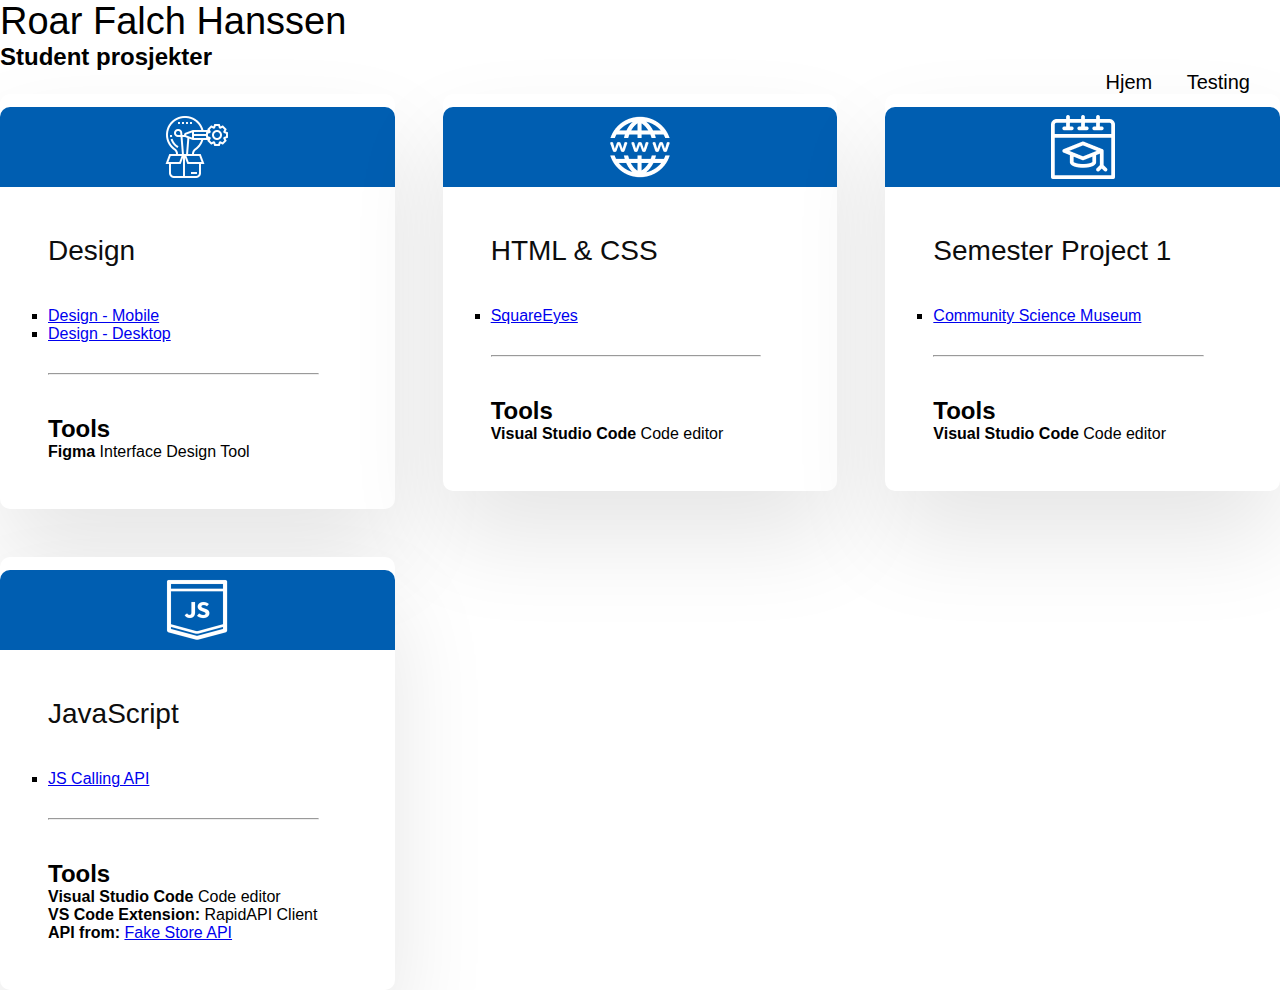
<file: index.html>
<!DOCTYPE html>
<html lang="en">
<head>
    <meta charset="UTF-8">
    <meta http-equiv="X-UA-Compatible" content="IE=edge">
    <meta name="viewport" content="width=device-width, initial-scale=1.0">
    <link rel="stylesheet" href="css/style.css">
    <title>RFH Stud</title>
</head>
<body>
    
    <header>
        <h1>Roar Falch Hanssen</h1>
        <h2>Student prosjekter</h2>
        <nav>
            <ul>
                <li><a href="index.html" target="_blank">Hjem</a></li>
                <li><a href="testing.html" target="_blank">Testing</a></li>
            </ul>
        </nav>
    </header>

    <main>

        <div class="grid">
            <div class="grid-item">
                <div class="card">
                    <div class="card-head"><img class="card-img" src="images/prototyping.png" alt="prototype"></div>
                    <div class="card-content">
                        <h1 class="card-header">Design</h1>
                        <p class="card-text">
                            <ul class="opening-hours">
                                <li><a href="https://www.figma.com/proto/2XqCSrYJtyGp5RxidBEQ6q/SquareEyes-Mobile?page-id=0%3A1&node-id=44%3A44&viewport=368%2C556%2C0.4&scaling=scale-down&starting-point-node-id=44%3A44" target="_blank">Design - Mobile</a></li>
                                <li><a href="https://www.figma.com/proto/YxTFRR4QXhosRTQNp2SZKV/SquareEyes-Desktop?page-id=0%3A1&node-id=115%3A966&viewport=-8848%2C1607%2C0.83&scaling=scale-down&starting-point-node-id=94%3A1372&fbclid=IwAR3X_CXJ4a6iwMgHDR7EE5qHFKH-1_PZv2uHOQdheQC95HA7mAJYbGMXZC8" target="_blank">Design - Desktop</a></li>
                            </ul>
                        </p>
                        <hr>
                        <p class="card-text">
                            <h2>Tools</h2>
                            <b>Figma</b>
                            Interface Design Tool
                        </p>
                        
                    </div>
                </div>
            </div>
            <div class="grid-item">
                <div class="card">
                    <div class="card-head"><img class="card-img" src="images/www.png" alt="html & css"></div>
                    <div class="card-content">
                        <h1 class="card-header">HTML & CSS</h1>
                        <p class="card-text">
                            <ul class="opening-hours">
                                <li><a href="https://roarfh.netlify.app/">SquareEyes</a></li>
                            </ul>
                        </p>
                        <hr>
                        <p class="card-text">
                            <h2>Tools</h2>
                            <b>Visual Studio Code</b>
                            Code editor
                        </p>
                        
                    </div>
                </div>
            </div>
            <div class="grid-item">
                <div class="card">
                    <div class="card-head"><img class="card-img" src="images/semester.png" alt="semester prosjekt"></div>
                    <div class="card-content">
                        <h1 class="card-header">Semester Project 1</h1>
                        <p class="card-text">
                            <ul class="opening-hours">
                                <li><a href="https://roarfh-s1.netlify.app/" target="_blank">Community Science Museum</a></li>
                                
                            </ul>
                        </p>
                        <hr>
                        <p class="card-text">
                            <h2>Tools</h2>
                            <b>Visual Studio Code</b>
                            Code editor
                        </p>
                        
                    </div>
                </div>
            </div>
            <div class="grid-item">
                <div class="card">
                    <div class="card-head"><img class="card-img" src="images/javascript.png" alt="javascript"></div>
                    <div class="card-content">
                        <h1 class="card-header">JavaScript</h1>
                        <p class="card-text">
                            <ul class="opening-hours">
                                <li><a href="https://rfh-js1.netlify.app/" target="_blank">JS Calling API</a></li>
                            </ul>
                        </p>
                        <hr>
                        <p class="card-text2">
                            <h2>Tools</h2>
                            <b>Visual Studio Code</b> Code editor<br>
                            <b>VS Code Extension:</b> RapidAPI Client<br>
                            <b>API from:</b> <a href="https://fakestoreapi.com/">Fake Store API</a><br>
                        </p>
                        
                    </div>
                </div>
            </div>
        </div>  

    </main>



    

</body>
</html>
</file>
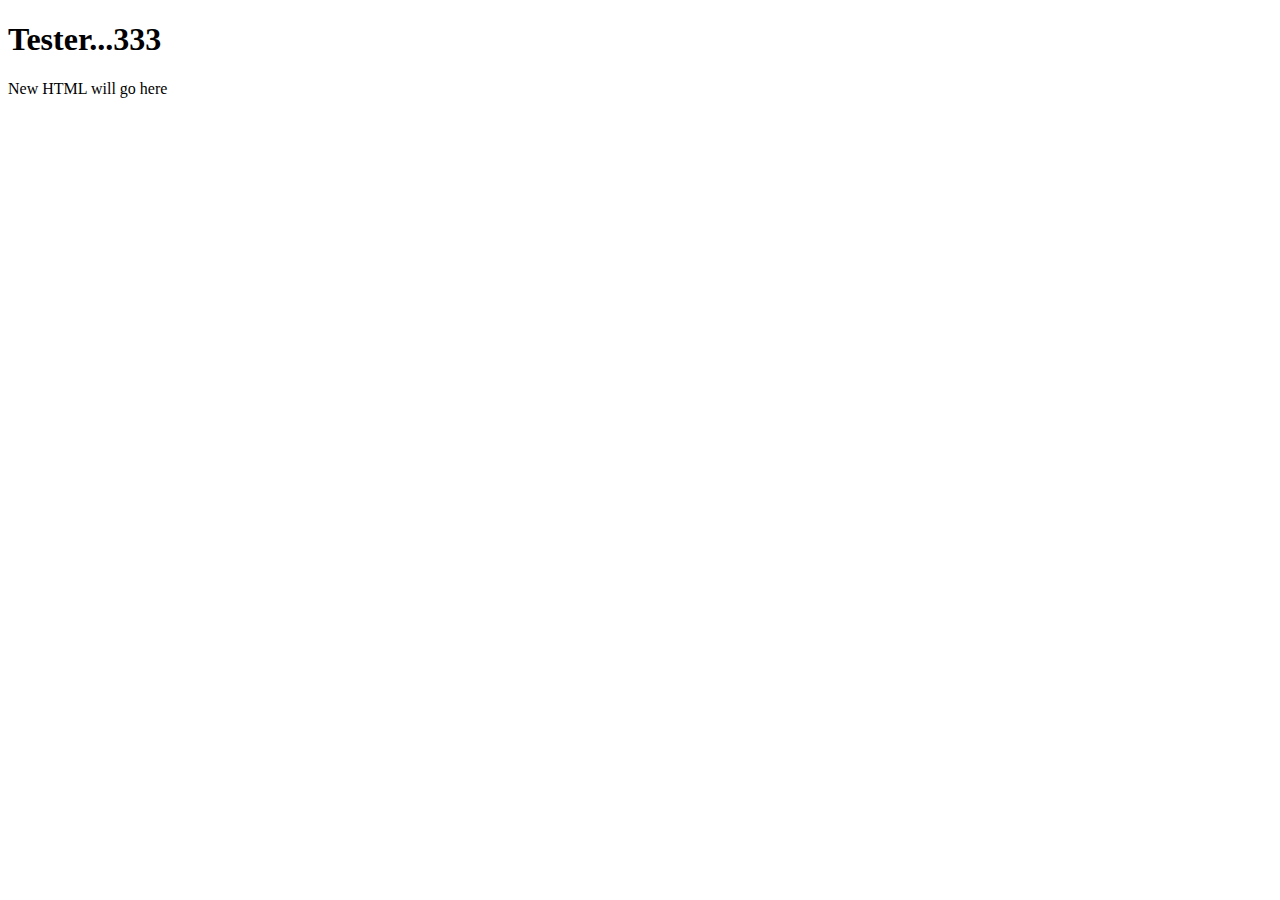
<file: api_test3/index.html>
<!DOCTYPE html>
<html lang="no">
<head>
   <meta http-equiv="Content-type" content="text/html; charset=UTF-8" />
   <meta http-equiv="Content-Language" content="no" />
   <meta name="viewport" content="width=device-width, initial-scale=1.0">
   <link rel="stylesheet" type="text/css" href="style.css" media="all" />
   <script src="index.js"></script>
   <title>Tester javascript 3</title>
</head>
<body>

   <div class="container">
      <h1>Tester...333</h1>

      <div class="results">
         New HTML will go here
      </div>
   </div>



</body>
</html>
</file>
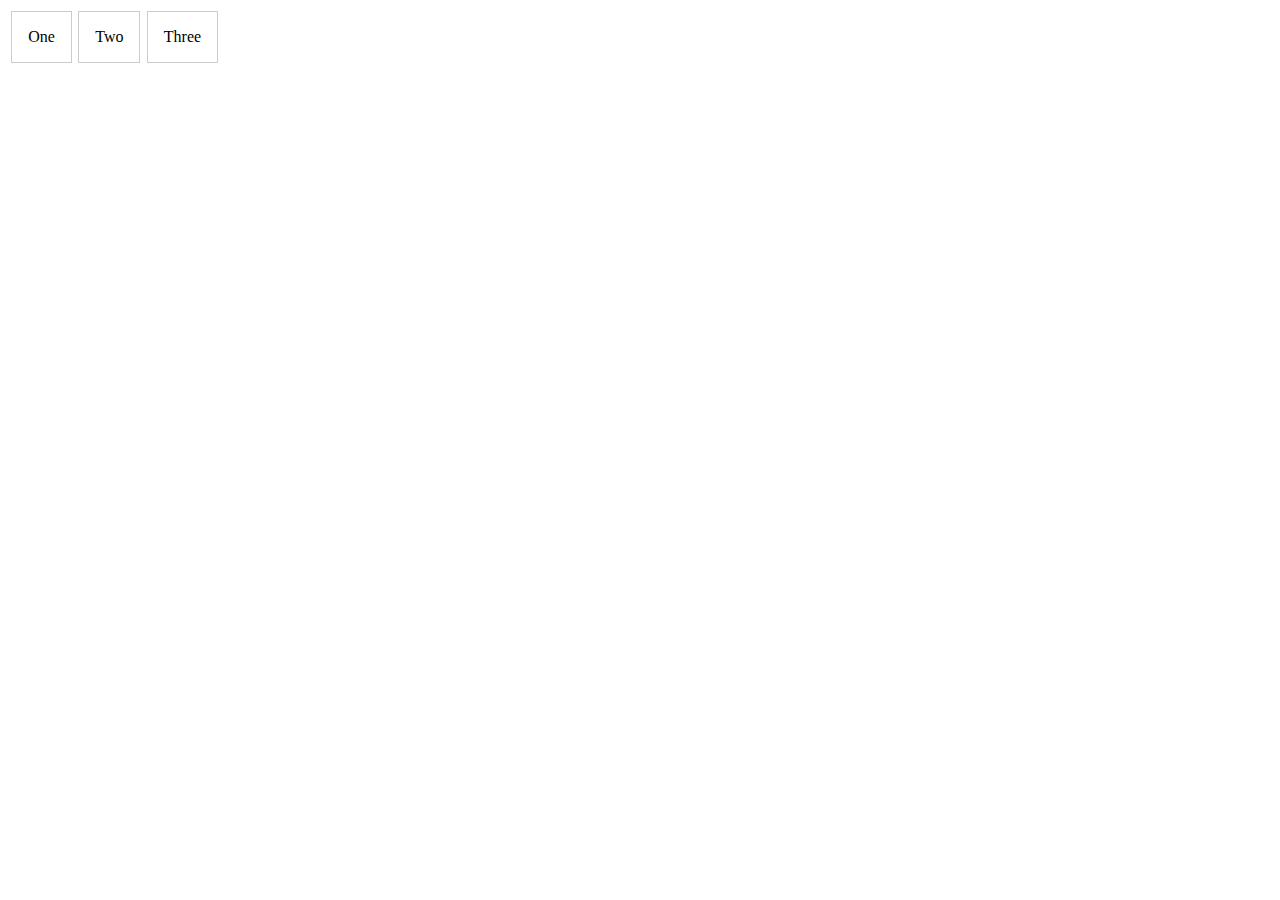
<file: onmouseover_mouseout/index.html>
<html>
    <head>        
        <link rel="stylesheet" href="css/style.css" />
    </head>
    <body>
        <div class="container">
            <div data-content="first content">One</div>
            <div data-content="second content">Two</div>
            <div data-content="third content">Three</div>
        </div>
        

        <div class="display"></div>

        <script src="index.js"></script>
    </body>
</html>
</file>
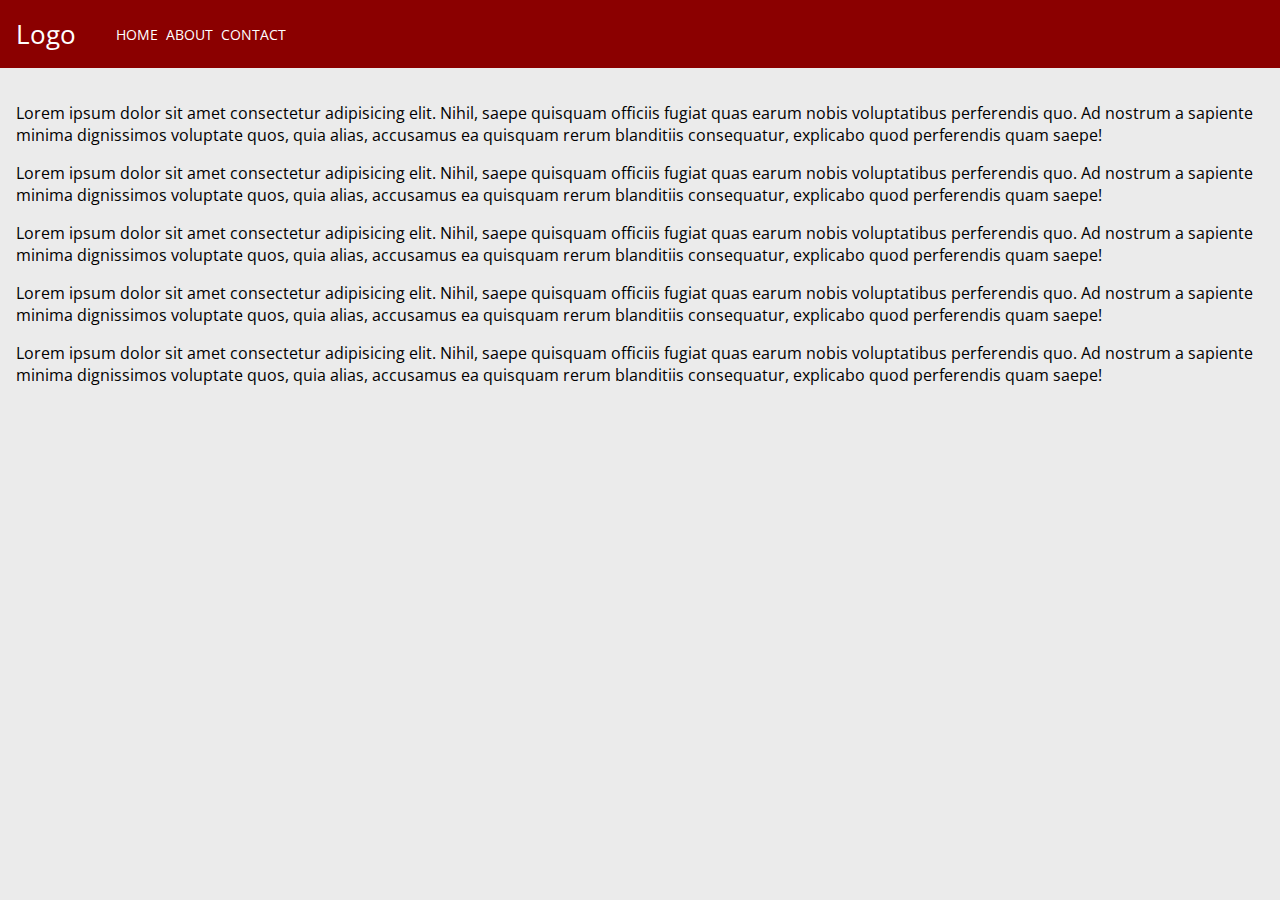
<file: scrollEvent/index.html>
<!DOCTYPE html>
<html lang="en">
    <head>
        <meta charset="UTF-8" />
        <meta name="viewport" content="width=device-width, initial-scale=1.0" />
        <title>Scroll event</title>
        <link href="css/style.css" rel="stylesheet" />
        <link rel="icon" href="data:;base64,=" />
    </head>
    <body>
        <nav>
            <a href="/" class="logo">Logo</a>
            <div class="menu">
                <a href="/" class="active">Home</a>
                <a href="/about">About</a>
                <a href="/contact">Contact</a>
            </div>
        </nav>
        <div class="container">
            <p>
                Lorem ipsum dolor sit amet consectetur adipisicing elit. Nihil, saepe quisquam officiis fugiat quas earum nobis voluptatibus perferendis quo. Ad nostrum a sapiente minima dignissimos
                voluptate quos, quia alias, accusamus ea quisquam rerum blanditiis consequatur, explicabo quod perferendis quam saepe!
            </p>
            <p>
                Lorem ipsum dolor sit amet consectetur adipisicing elit. Nihil, saepe quisquam officiis fugiat quas earum nobis voluptatibus perferendis quo. Ad nostrum a sapiente minima dignissimos
                voluptate quos, quia alias, accusamus ea quisquam rerum blanditiis consequatur, explicabo quod perferendis quam saepe!
            </p>
            <p>
                Lorem ipsum dolor sit amet consectetur adipisicing elit. Nihil, saepe quisquam officiis fugiat quas earum nobis voluptatibus perferendis quo. Ad nostrum a sapiente minima dignissimos
                voluptate quos, quia alias, accusamus ea quisquam rerum blanditiis consequatur, explicabo quod perferendis quam saepe!
            </p>
            <p>
                Lorem ipsum dolor sit amet consectetur adipisicing elit. Nihil, saepe quisquam officiis fugiat quas earum nobis voluptatibus perferendis quo. Ad nostrum a sapiente minima dignissimos
                voluptate quos, quia alias, accusamus ea quisquam rerum blanditiis consequatur, explicabo quod perferendis quam saepe!
            </p>
            <p>
                Lorem ipsum dolor sit amet consectetur adipisicing elit. Nihil, saepe quisquam officiis fugiat quas earum nobis voluptatibus perferendis quo. Ad nostrum a sapiente minima dignissimos
                voluptate quos, quia alias, accusamus ea quisquam rerum blanditiis consequatur, explicabo quod perferendis quam saepe!
            </p>
        </div>
        <script src="js/script.js"></script>
    </body>
</html>
</file>
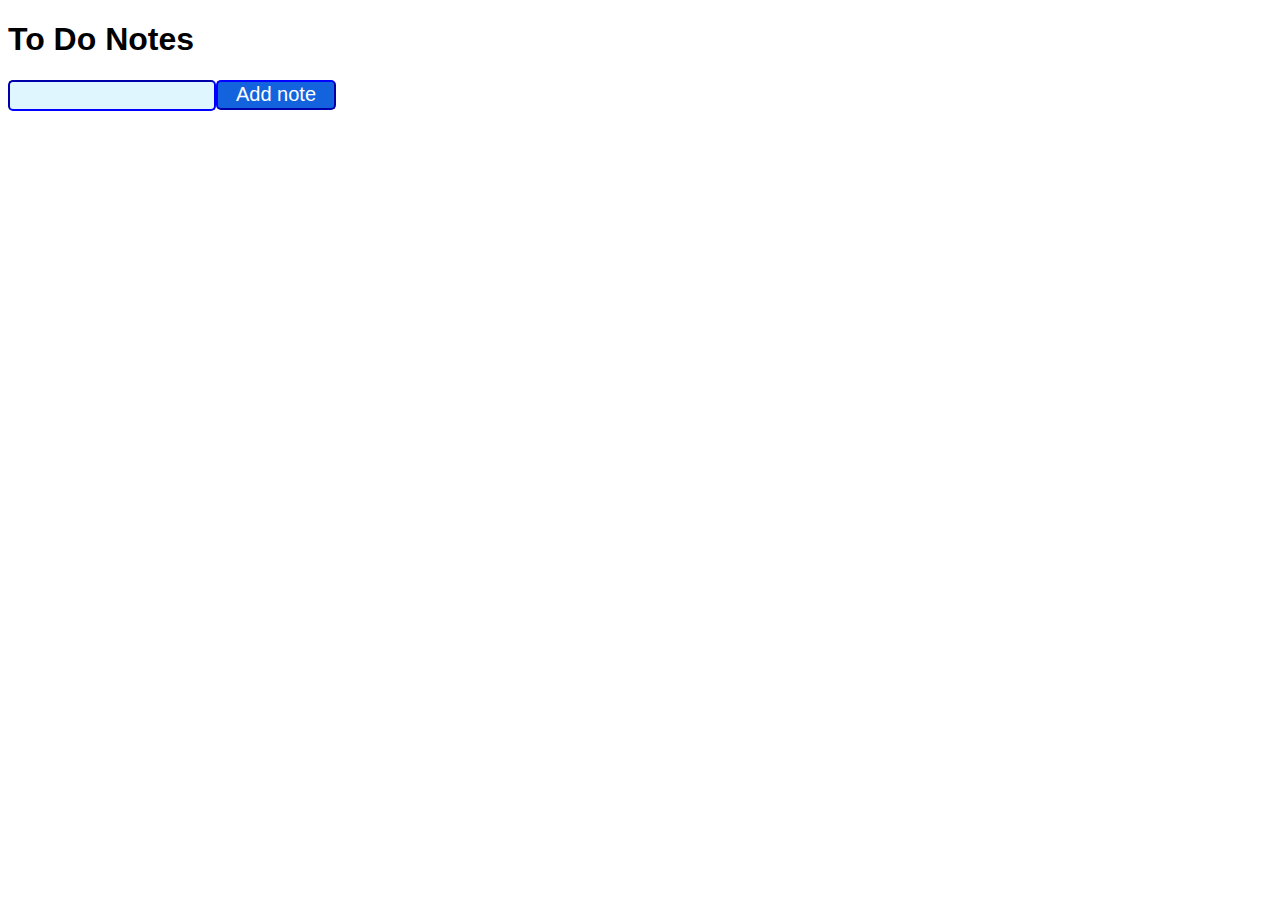
<file: todonotes/index.html>
<!DOCTYPE html>
<html lang="en">
<head>
    <meta charset="UTF-8">
    <meta http-equiv="X-UA-Compatible" content="IE=edge">
    <meta name="viewport" content="width=device-width, initial-scale=1.0">
    <link rel="stylesheet" href="css/onClick.css">
    <link rel="shortcut icon" href="#">
    <title>To Do Notes</title>
</head>
<body>
    <h1>To Do Notes</h1>
    <div class="form">
    <input type="text" id="note-input">
    <button id="add-note">Add note</button>
    </div>
    <ul id="notes"></ul>
    <script src="js/onClick.js"></script>
</body>
</html>
</file>
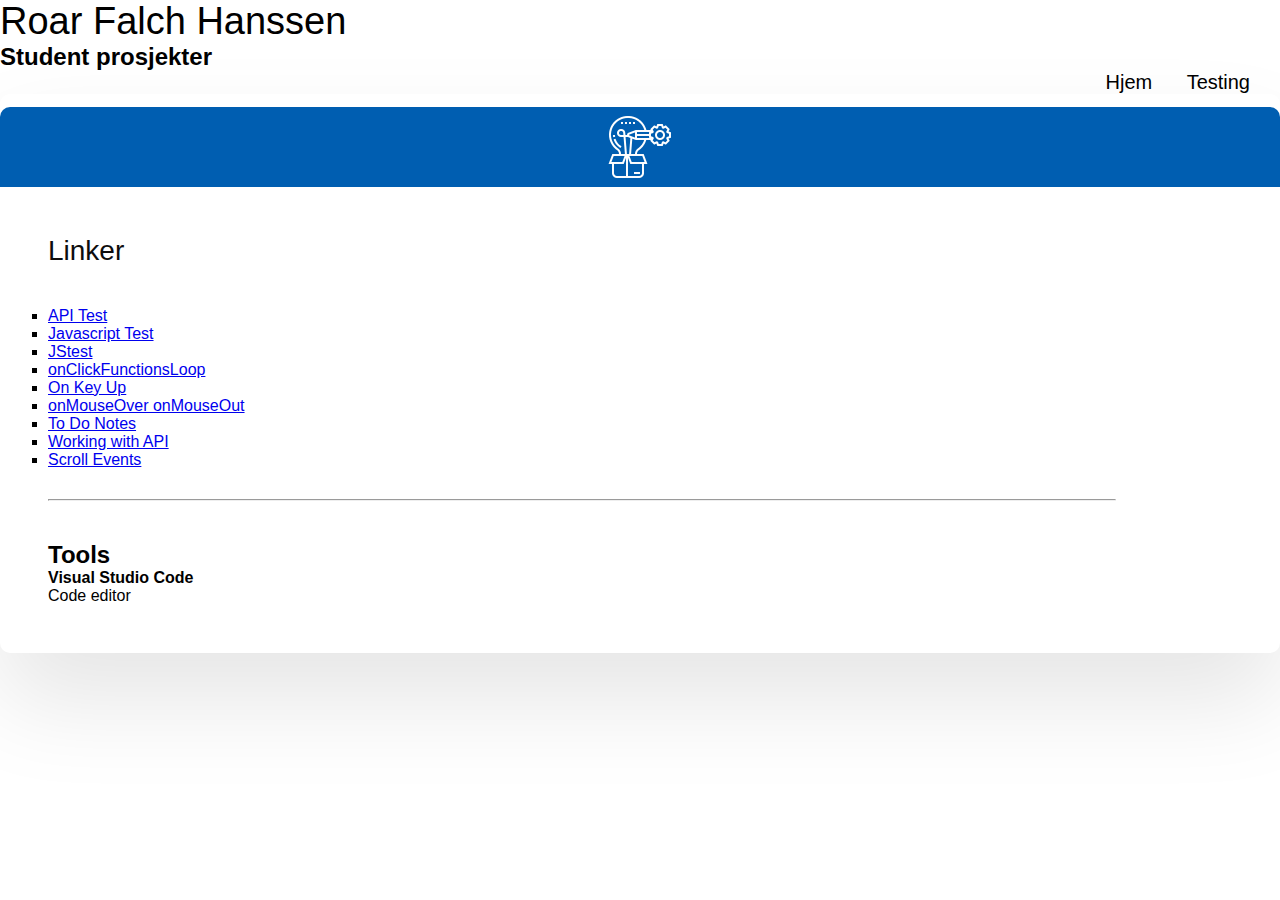
<file: testing.html>
<!DOCTYPE html>
<html lang="en">
<head>
    <meta charset="UTF-8">
    <meta http-equiv="X-UA-Compatible" content="IE=edge">
    <meta name="viewport" content="width=device-width, initial-scale=1.0">
    <link rel="stylesheet" href="css/style.css">
    <title>RFH Stud</title>
</head>
<body>
    
    <header>
        <h1>Roar Falch Hanssen</h1>
        <h2>Student prosjekter</h2>
        <nav>
            <ul>
                <li><a href="index.html" target="_blank">Hjem</a></li>
                <li><a href="testing.html" target="_blank">Testing</a></li>
            </ul>
        </nav>
    </header>

    <main>

        <div class="grid">
            <div class="grid-item">
                <div class="card">
                    <div class="card-head"><img class="card-img" src="images/prototyping.png" alt="prototype"></div>
                    <div class="card-content">
                        <h1 class="card-header">Linker</h1>
                        <p class="card-text">
                            <ul>
                                <li><a href="api_test/index.html" target="_blank">API Test</a></li>
                                <li><a href="Javascript-test/index.html" target="_blank">Javascript Test</a></li>
                                <li><a href="jstest/jstest.html" target="_blank">JStest</a></li>
                                <li><a href="onClickFunctionLoop/onClickFunctionsLoop.html" target="_blank">onClickFunctionsLoop</a></li>
                                <li><a href="onKeyUp/onKeyUp.html" target="_blank">On Key Up</a></li>
                                <li><a href="onmouseover_mouseout/index.html" target="_blank">onMouseOver onMouseOut</a></li>
                                <li><a href="todonotes/index.html" target="_blank">To Do Notes</a></li>
                                <li><a href="workingWithAPI/index.html" target="_blank">Working with API</a></li>
                                <li><a href="scrollEvent/index.html" target="_blank">Scroll Events</a></li>
                            </ul>
                        </p>
                        <hr>
                        <p class="card-text2">
                            <h2>Tools</h2>
                            <b>Visual Studio Code</b><br>
                            Code editor
                        </p>
                        
                    </div>
                </div>
            </div>
        </div>  

    </main>



    

</body>
</html>
</file>
<file: onClickFunctionLoop/onClickFunctionsLoop.html>
<html>
    <head>
        <link href="onClickFunctionsLoop.css" rel="stylesheet" />
    </head>
    <body>
        <div class="container">
            <div class="one" data-price="15">15</div>
            <div class="two" data-price="16">16</div>
            <div class="three" data-price="18">18</div>
        </div>
        
        <script src="onClickFunctionsLoop.js"></script>
    </body>
</html>
</file>
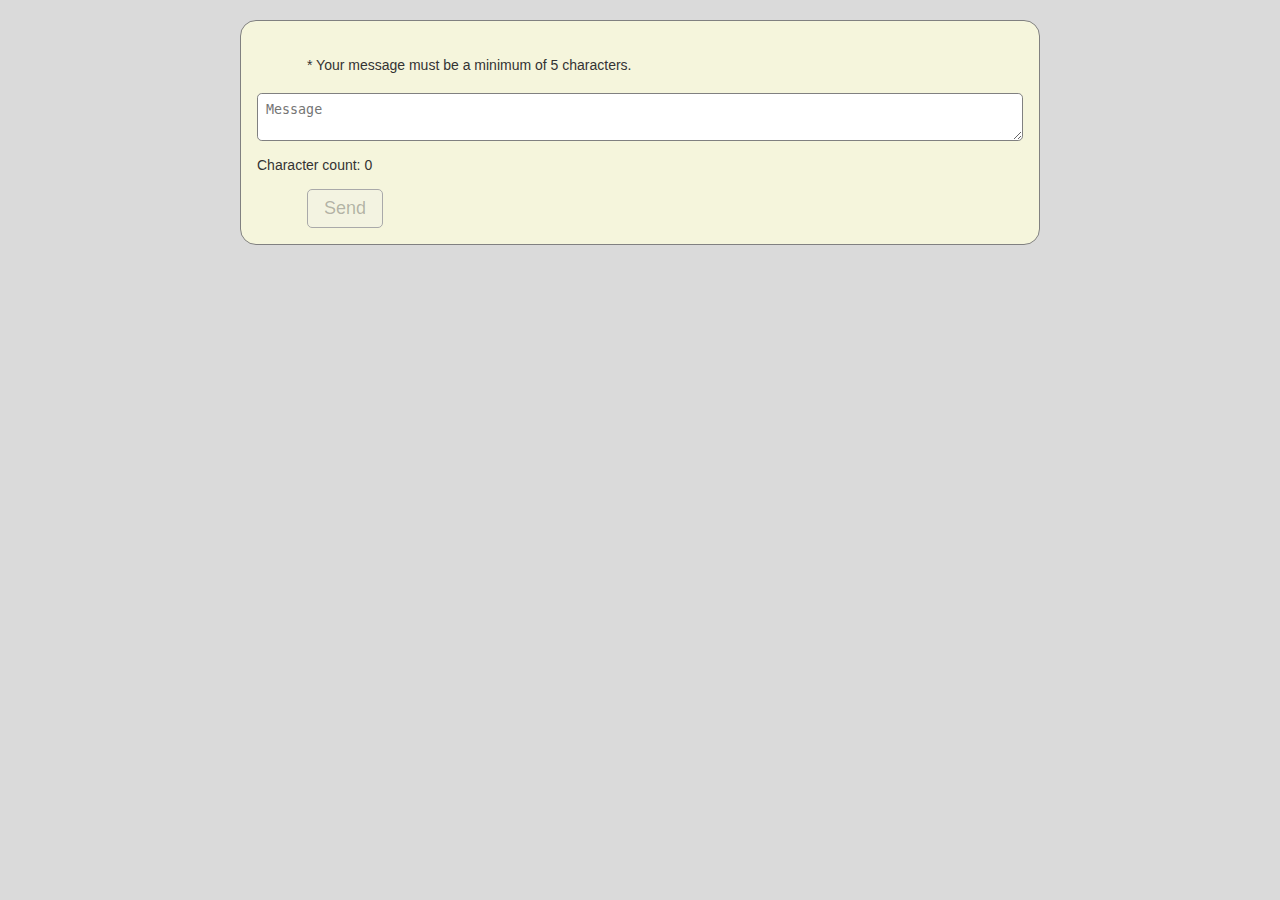
<file: onKeyUp/onKeyUp.html>
<!DOCTYPE html>
<html lang="en">
<head>
    <meta charset="UTF-8">
    <meta http-equiv="X-UA-Compatible" content="IE=edge">
    <meta name="viewport" content="width=device-width, initial-scale=1.0">
    <link rel="stylesheet" href="onKeyUp.css">
    <link rel="icon" href="data:;base64,=">
    <title>onKeyUp</title>
</head>
<body>
    <div class="container">
        <form action="mailto:rfh74@yahoo.no" method="post">
            <p>* Your message must be a minimum of 5 characters.</p>
            <textarea placeholder="Message"></textarea>
            <div class="character-count">Character count: <span>0</span></div>
            <div>
                <button type="submit" disabled>Send</button>
            </div>
        </form>
    </div>

    <script src="onKeyUp.js"></script>
</body>
</html>
</file>
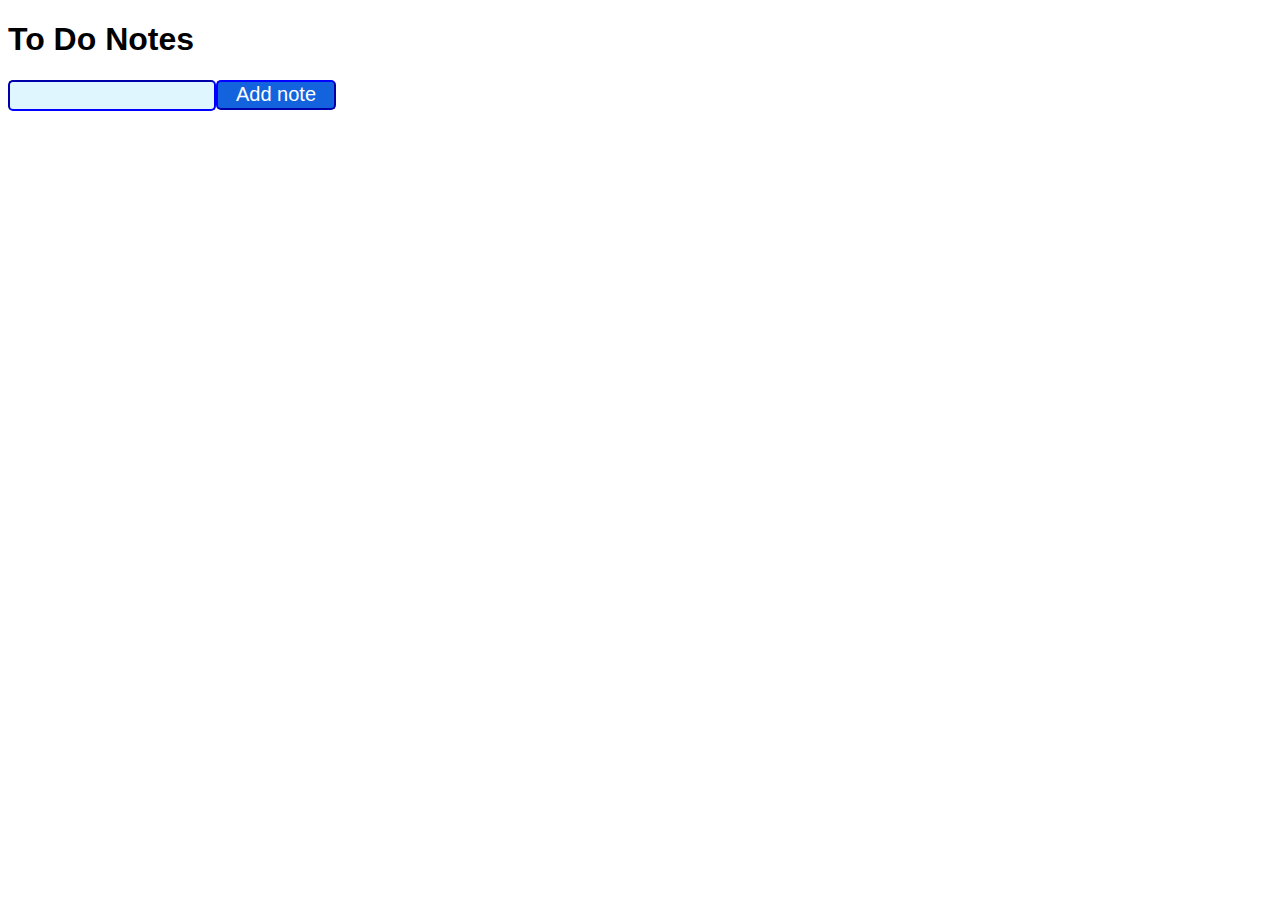
<file: todonotes/todo.html>
<!DOCTYPE html>
<html lang="en">
<head>
    <meta charset="UTF-8">
    <meta http-equiv="X-UA-Compatible" content="IE=edge">
    <meta name="viewport" content="width=device-width, initial-scale=1.0">
    <link rel="stylesheet" href="css/onClick.css">
    <link rel="shortcut icon" href="#">
    <title>onClick</title>
</head>
<body>
    <h1>To Do Notes</h1>
    <div class="form">
    <input type="text" id="note-input">
    <button id="add-note">Add note</button>
    </div>
    <ul id="notes"></ul>
    <script src="js/onClick.js"></script>
</body>
</html>
</file>
<file: css/style.css>
* {
    margin: 0;
    padding: 0;
    font-family: sans-serif;
}

:root {
    --basecolor: #005eb1;
}


@import url('https://fonts.googleapis.com/css2?family=Amaranth:ital,wght@0,400;0,700;1,700&display=swap');
@import url('https://fonts.googleapis.com/css2?family=Raleway:wght@100;200;300;400&display=swap');
@import url('https://fonts.googleapis.com/css2?family=Poppins:ital,wght@0,100;0,200;0,300;0,400;0,500;1,100&display=swap');

.container {
    width: 100%;
    min-height: 100vh;
    padding-left: 8%;
    padding-right: 8%;
    box-sizing: border-box;
    overflow: hidden;
}

.navbar {
    width: 90%;
    display: flex;
    align-items: center;
    position: fixed;
    right: 0;
    z-index: 100;
    background: white;
}

.logo {
    width: 100px;
    cursor: pointer;
    margin: 30px 0;
    text-decoration: none;
}

.menu-icon {
    width: 25px;
    cursor: pointer;
    display: none;
    margin: 0 20px;
}

nav {
    flex: 1;
    text-align: right;
}

nav ul li {
    list-style: none;
    display: inline-block;
    margin-right: 30px;
}

nav ul li a {
    text-decoration: none;
    color: #000;
    font-size: 20px;
}

nav ul li a:hover {
    color: var(--basecolor);
}

.pageTitle {
    font-family: 'Amaranth', sans-serif;
    font-size: 40px;
    font-weight: bold;
    color: var(--basecolor);
    margin-left: 10px;
}

.pageTitle a {
    text-decoration: none;
}

.row {
    display: flex;
    justify-content: space-between;
    align-items: center;
    vertical-align: top;
    margin: 100px 0;
}

.col-1 {
    flex-basis: 40%;
    position: relative;
    margin: 0 20px 0 50px;
}

.col-1 h2 {
    font-family: 'Poppins', sans-serif;
    font-size:  32px;
    font-weight: 200;

}

.col-1 h3 {
    font-size:  28px;
    color: #707070;
    font-weight: 100;
    margin: 20px 0 30px;
}

.col-1 p {
    font-family: 'Poppins', sans-serif;
    font-size:  21px;
    color: #303030;
    font-weight: 300;
    margin: 0 20px 30px 0;
}

.col-1 h4 {
    margin: 30px 0;
    font-size: 20px;
}



.col-1::after {
    content: '';
    width: 10px;
    height: 40px;
    background-color: var(--basecolor);
    position: absolute;
    left: -40px;
    top: 8px;
}

.col-2 {
    flex-basis: 60%;
    position: relative;
    display: flex;
    align-items: center;
    overflow: hidden;
}

.col-2 .photo {
    width: 90%;
    vertical-align: top;
    height: auto;
}

.col-2 img {
    width: 100%;
    display: block;
    border-right:var(--basecolor) 10px solid;
  }




h1 {
    font-family: 'Raleway', sans-serif;
    font-size: 38px;
    font-weight: 300;
}

hr {
    margin: 30px 0;
    width: 90%;
}

.header {
    
}









@media only screen and (max-width: 1200px) {

    nav ul {
        width: 100%;
        background: var(--basecolor);
        position: absolute;
        top: 75px;
        right: 0;
        z-index: 100;
    }

    nav ul li {
        display: block;
        margin-top: 10px;
        margin-bottom: 10px;
    }

    nav ul li a {
        color:#fff;
    }

    .menu-icon {
        display: block;
    }

    #menuList {
        overflow: hidden;
        transition: 0.3s ease-in-out max-height;
        background-color: var(--basecolor);
        height: 200px;
        font-size: 10px;
    }

    .row {
        flex-direction: column-reverse;
        margin: 50px 0;
    }

    .col-2 {
        flex-basis: 100%;
        margin-bottom: 50px;
    }

    .col-2 .photo {
        width: 90%;
        align: top;
        height: auto;
    }

    .col-2 img {
        width: 100%;
        display: block;
        border-right: var(--basecolor) 5px solid;
      }

    .boxText {
        display: none;
    }

    .col-1 {
        flex-basis: 100%;
        margin: 0 20px 0 0;
    }

    .col-1 h2 {
        font-size: 35px;
    }

    .col-1 h3 {
        font-size: 25px;
        color: #404040;
    }

    .col-1 p {
        font-size: 12;
        font-weight: 300;
        color: #101010;
    }

    .pageTitle {
        font-size: 28px;
    }

    main {
        flex-wrap: wrap;
        justify-content: center;
    }

    .grid {
        grid-gap: 3;
    }

}







main {
    justify-content: center;
    display: flex;
    gap: 4em;
  }
  
main ul li {
    list-style: square;
    margin: 0;
    padding: 0;
}

  .grid {
    display: grid;
    width: 120em;
    grid-gap: 3rem;
    grid-template-columns: repeat(auto-fit, minmax(20rem,1fr));
    align-items: start;
}

.grid-item {
    background-color: #fff;
    border-radius: 10px;
    overflow: hidden;
    box-shadow: 0 3rem 6rem rgba(0, 0, 0, 0.1);
    transition: 0.2s;
}

.grid-item:hover {
    transform: translatey(-0.5%);
    box-shadow: 0 4rem 8rem rgba(0, 0, 0, 0.5);

}

.card-head {
    justify-items: center;
    width: 100%;
    height: 80px;

    object-fit: cover;
    background-color: var(--basecolor);
    border-radius: 10px 10px 0 0;
    margin-top: 0;
}

.card-img {
    display:flex;
    width: 80px;
    height: 80px;
    align-self: center;
    margin: 13px auto;
}

.card-content {
    padding: 3rem;
}

.card-header {
    font-family: 'Poppins', sans-serif;
    font-size:  28px;
    font-weight: 500;
    color: #0d0d0d;
    /*margin-bottom: 1.5rem;*/
}

.card-text {
    font-family: 'Poppins', sans-serif;
    font-size: 14px;
    letter-spacing: 0.1rem;
    line-height: 1.7;
    color: #3d3d3d;
    margin-bottom: 2.5rem;
}

.card-text p2 {
    font-family: 'Poppins', sans-serif;
    font-size: 14px;
    font-weight: bold;
    letter-spacing: 0.1rem;
    line-height: 1.7;
    color: #3d3d3d;
    margin-bottom: 2.5rem;
}

.card-text2 {
    font-family: 'Poppins', sans-serif;
    font-size: 11px;
    letter-spacing: 0.1rem;
    line-height: 1.7;
    color: #3d3d3d;
    margin-bottom: 2.5rem;
}

.card-text2 h2 {
    font-family: 'Poppins', sans-serif;
    font-size: 14px;
    letter-spacing: 0.1rem;
    line-height: 1.7;
    color: #3d3d3d;
    margin-bottom: 2.5rem;
}


.map:hover {
    border: 0.5px solid #3d3d3d;
    box-shadow: 0 2rem 4rem rgba(0, 0, 0, 0.1);
}
</file>
<file: api_test3/style.css>
h1 {
	font-family: verdana;
}
</file>
<file: onmouseover_mouseout/css/style.css>
.hover {
    background: red;
}

.container {
    display: flex;
}

.container > div {
    display: flex;
    padding: 1rem;
    border: 1px solid #ccc;
    margin: .2rem;
}
</file>
<file: scrollEvent/css/style.css>
@import url("https://fonts.googleapis.com/css2?family=Open+Sans&display=swap");

body {
    margin: 0;
    font-family: "Open Sans", sans-serif;
    background: #ebebeb;
    padding-top: 70px;
    transition: all 0.5s;
}

body.scrolled {
    background: #cdcdcd;
}

nav {
    display: flex;
    background: darkred;
    padding: 1rem;
    position: fixed;
    top: 0;
    width: 100%;
    transition: all 0.5s;
}

nav.scrolled {
    background: white;
    padding: 0.5rem 1rem;
}

nav.scrolled a {
    color: #1f1f1f;
}

nav.scrolled .logo {
    color: darkred;
    font-size: 18px;
}

a {
    color: white;
    text-decoration: none;
}

.logo {
    font-size: 26px;
}

.menu {
    margin-left: 2rem;
    text-transform: uppercase;
    font-size: 14px;
    display: flex;
    align-items: center;
}

.menu a {
    margin-left: 0.5rem;
}

.container {
    padding: 1rem;
}
</file>
<file: todonotes/css/onClick.css>
button {
    color: white;
    background-color: #1363df;
    border-width: 2px;
    border-radius: 5px;
    border-color: blue;
    font-family: Verdana, Geneva, Tahoma, sans-serif;
    font-size: 20px;
    height: 30px;
    width: 120px;
    display:block;    
}

button :hover {
    background-color: red;
}

input {
    display: flex;
    border-color: blue;
    background-color: #dff6ff;
    border-width: 2px;
    border-radius: 5px;
    height: 25px;
    width: 200px;
    float: left;
    font-family:'Trebuchet MS', 'Lucida Sans Unicode', 'Lucida Grande', 'Lucida Sans', Arial, sans-serif;
    font-size: 14px;
}

body {
    font-family: Verdana, Geneva, Tahoma, sans-serif;
}

.checked-off {
    color: rgb(147, 89, 89);
    text-decoration: line-through;
    font-weight: normal;
}

li {
    font-weight: bold;
}

.form {
    display: inline-block;
}
</file>
<file: onClickFunctionLoop/onClickFunctionsLoop.css>
.container {
    border: 1px #999 solid;
    padding: 1rem;  
}

.container div {
    border: 1px #999 solid;
    padding: 1rem; 
    margin-bottom: .5rem; 
}
</file>
<file: onKeyUp/onKeyUp.css>
/* .container {
    border: 1px solid black;
    border-radius: 20px;
    background-color: beige;
    width: 90%;
}

.character-count {
    margin: 0 50px;
    padding: 20px 0;
}

textarea {
    font-family: 'Courier New', Courier, monospace;
    font-size: 16px;
    margin: 0 50px;
    width: 90%;
    height: 200px;
    border-radius: 10px;
} */

p {
    margin: 0 50px;
    padding: 20px 0;
}

button {
    margin: 0 50px;
    /* padding: 20px 0; */
}

* {
    box-sizing: border-box;
}

*:focus {
    outline: none;
}

body {
    font-family: sans-serif;
    color: #333;
    background: #dadada;
    font-size: 14px;
}

form {
    display: flex;
    flex-direction: column;
}

textarea {
    padding: 0.5rem;
    border-radius: 0.3rem;
    border: 1px solid grey;
    width: 100%;
}

.container {
    border: 1px solid grey;
    padding: 1rem;
    background: beige;
    border-radius: 1rem;
    max-width: 800px;
    margin: 20px auto;
}

.character-count {
    margin: 1rem 0;
}

button {
    font-size: 18px;
    padding: 0.5rem 1rem;
    border: darkgrey solid 1px;
    border-radius: 5px;
}

button:hover {
        font-size: 18px;
        font-weight: bold;
        padding: 0.5rem 1rem;
        border: black solid 1px;
        background-color: lightyellow;
        border-radius: 5px;
}
</file>
